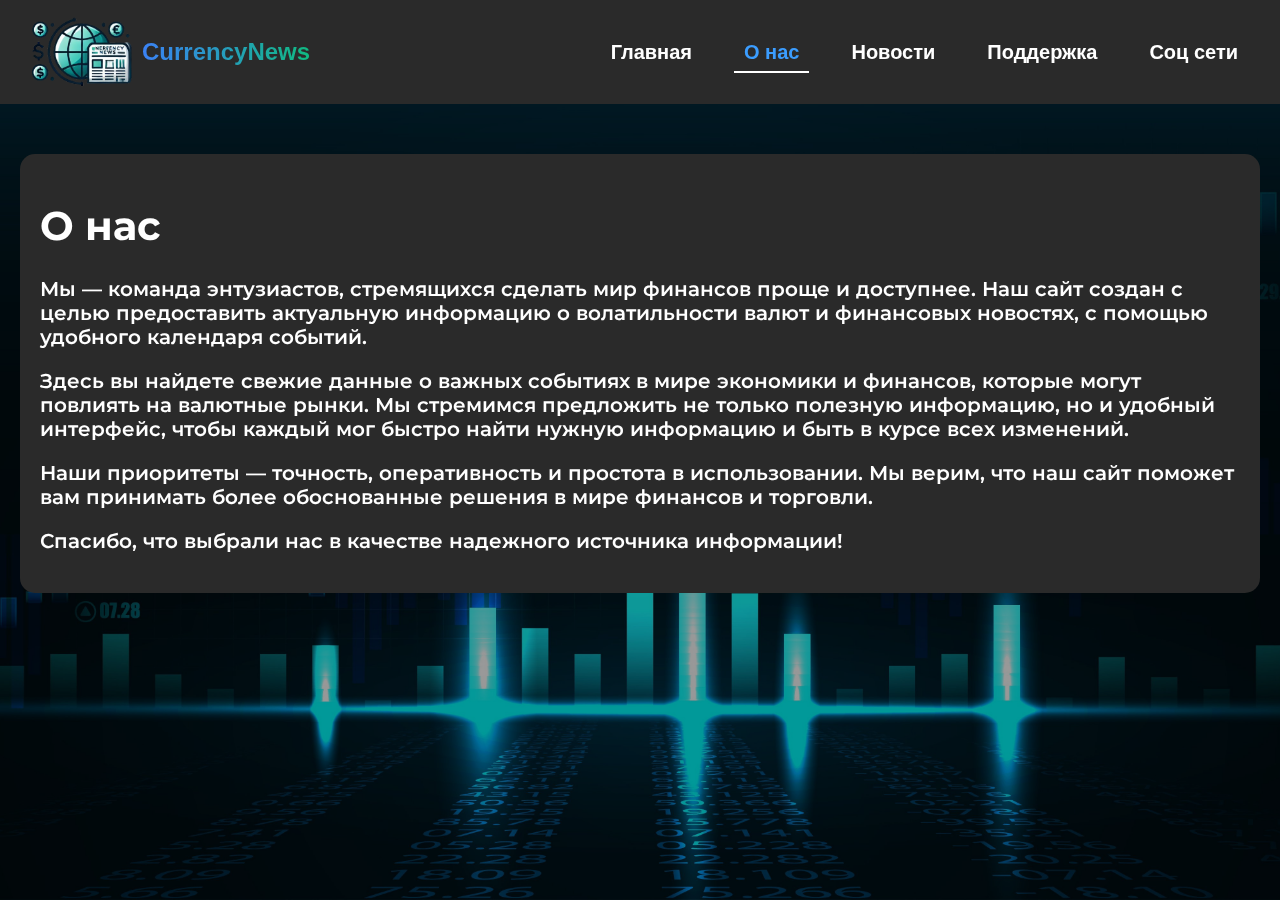
<file: Front_End/IndexMenu/AboutUs.html>
<!DOCTYPE html>
<html lang="en">

<head>
    <!-- Ссылка на шрифт Montserrat -->
    <link rel="preconnect" href="https://fonts.googleapis.com">
    <link rel="preconnect" href="https://fonts.gstatic.com" crossorigin>
    <link href="https://fonts.googleapis.com/css2?family=Montserrat:ital,wght@0,100..900;1,100..900&display=swap" rel="stylesheet">
    <!-- ========================== -->
    <link rel="stylesheet" href="/Front_End/StyleMenu/AboutUs.css">
    <meta charset="UTF-8">
    <meta name="viewport" content="width=device-width, initial-scale=1.0">
    <title>Document</title>
</head>

<body>
    <!-- <div class="video-fon">
        <video id="background-video" autoplay muted loop playsinline>
            <source src="images\Video\Fon_Video.mp4" type="video/mp4">
        </video>
    </div> -->
    <div class="Photo-Fon">
        <img src="../image/Fon_Photo/Photo-Fon.webp" id="background-image">
    </div>
    <!-- Главное меню сверху -->
    <header>
        <div class="logo">
            <img src="../image/Logo/CurrencyNewsLogo.png" alt="Логотип">
            <span class="logo-text">CurrencyNews</span>
        </div>
        <nav>
            <ul>
                <li><a href="../index.html" class="transitions_tab">Главная</a></li>
                <li><a href="AboutUs.html" class="transitions_tab transitions_tab_active">О нас</a></li>
                <li><a href="News.html" class="transitions_tab">Новости</a></li>
                <li><a href="Support.html" class="transitions_tab">Поддержка</a></li>
                <li><a href="SocMedia.html" class="transitions_tab">Соц сети</a></li>
            </ul>
        </nav>
    </header>
    <main class="AboutUs-container">
        <div class="Container-items">
            <h1 class="Main-item">О нас</h1>
            <p class="paragraf">Мы — команда энтузиастов, стремящихся сделать мир финансов проще и доступнее. Наш сайт создан с целью предоставить актуальную информацию о волатильности валют и финансовых новостях, с помощью удобного календаря событий.</p>
            <p class="paragraf">Здесь вы найдете свежие данные о важных событиях в мире экономики и финансов, которые могут повлиять на валютные рынки. Мы стремимся предложить не только полезную информацию, но и удобный интерфейс, чтобы каждый мог быстро найти нужную информацию и быть в курсе всех изменений.</p>
            <p class="paragraf">Наши приоритеты — точность, оперативность и простота в использовании. Мы верим, что наш сайт поможет вам принимать более обоснованные решения в мире финансов и торговли.</p>
            <p class="paragraf">Спасибо, что выбрали нас в качестве надежного источника информации!</p>
        </div>
    </main>
</body>

</html>
</file>
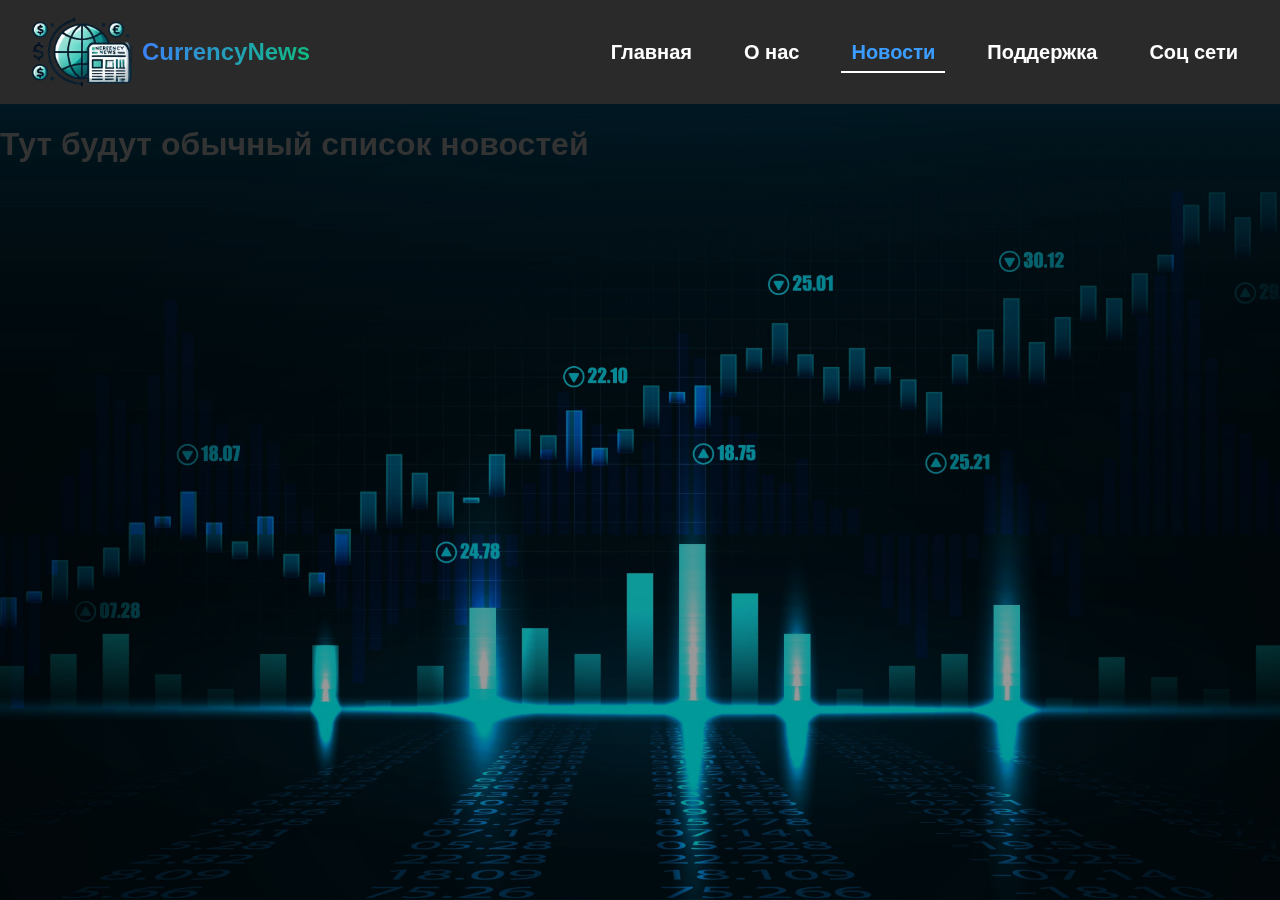
<file: Front_End/IndexMenu/News.html>
<!DOCTYPE html>
<html lang="en">

<head>
    <meta charset="UTF-8">
    <meta name="viewport" content="width=device-width, initial-scale=1.0">
    <link rel="stylesheet" href="/Front_End/StyleMenu/News.css">
    <title>Document</title>
</head>

<body>
    <!-- <div class="video-fon">
        <video id="background-video" autoplay muted loop playsinline>
            <source src="images\Video\Fon_Video.mp4" type="video/mp4">
        </video>
    </div> -->
    <div class="Photo-Fon">
        <img src="../image/Fon_Photo/Photo-Fon.webp" id="background-image">
    </div>
    <!-- Главное меню сверху -->
    <header>
        <div class="logo">
            <img src="../image/Logo/CurrencyNewsLogo.png" alt="Логотип">
            <span class="logo-text">CurrencyNews</span>
        </div>
        <nav>
            <ul>
                <li><a href="../index.html" class="transitions_tab">Главная</a></li>
                <li><a href="AboutUs.html" class="transitions_tab">О нас</a></li>
                <li><a href="News.html" class="transitions_tab transitions_tab_active">Новости</a></li>
                <li><a href="Support.html" class="transitions_tab">Поддержка</a></li>
                <li><a href="SocMedia.html" class="transitions_tab">Соц сети</a></li>
            </ul>
        </nav>
    </header>
    <h1>Тут будут обычный список новостей</h1>
</body>

</html>
</file>
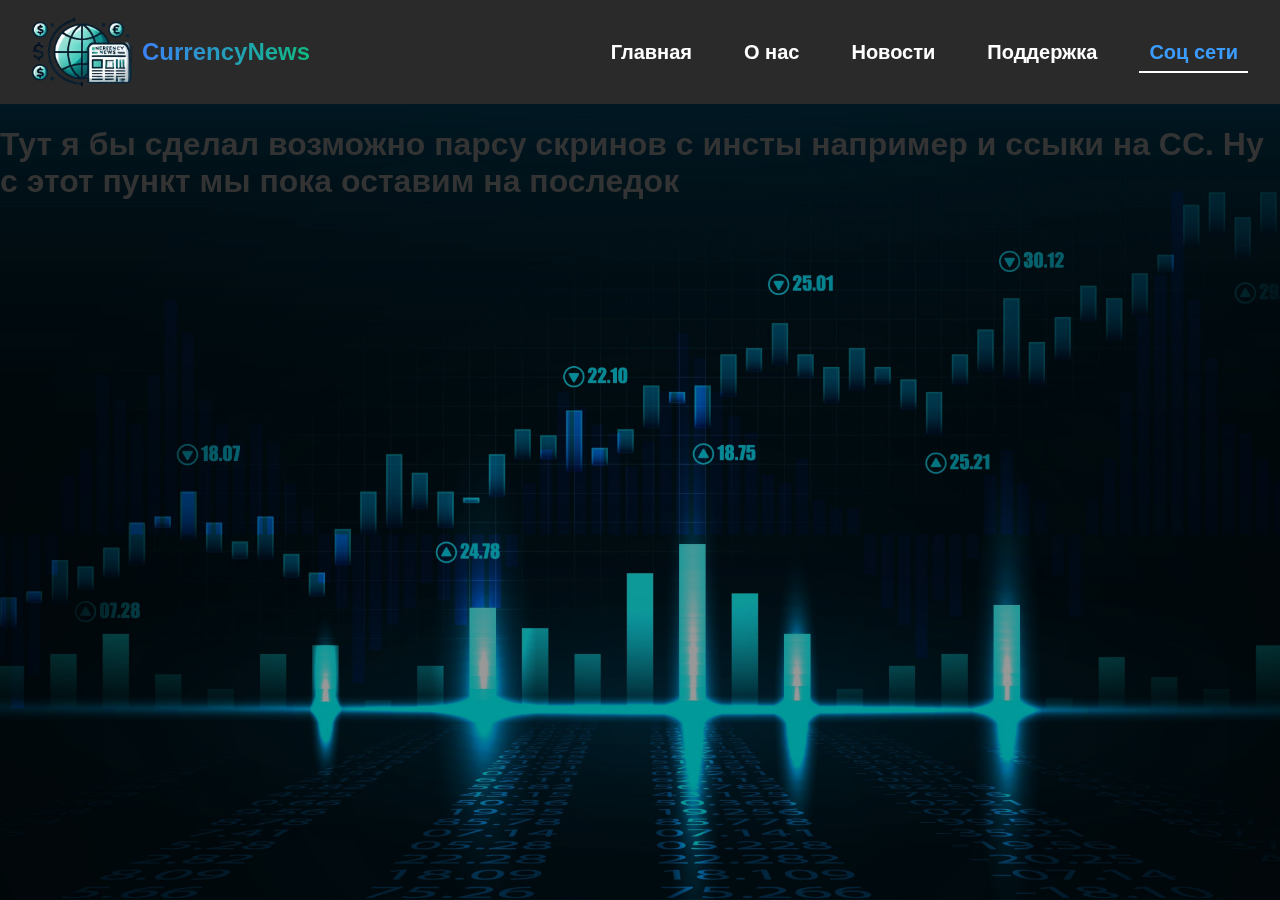
<file: Front_End/IndexMenu/SocMedia.html>
<!DOCTYPE html>
<html lang="en">

<head>
    <meta charset="UTF-8">
    <meta name="viewport" content="width=device-width, initial-scale=1.0">
    <link rel="stylesheet" href="/Front_End/StyleMenu/SocMedia.css">
    <title>Document</title>
</head>

<body>
    <!-- <div class="video-fon">
        <video id="background-video" autoplay muted loop playsinline>
            <source src="images\Video\Fon_Video.mp4" type="video/mp4">
        </video>
    </div> -->
    <div class="Photo-Fon">
        <img src="../image/Fon_Photo/Photo-Fon.webp" id="background-image">
    </div>
    <!-- Главное меню сверху -->
    <header>
        <div class="logo">
            <img src="../image/Logo/CurrencyNewsLogo.png" alt="Логотип">
            <span class="logo-text">CurrencyNews</span>
        </div>
        <nav>
            <ul>
                <li><a href="../index.html" class="transitions_tab">Главная</a></li>
                <li><a href="AboutUs.html" class="transitions_tab">О нас</a></li>
                <li><a href="News.html" class="transitions_tab">Новости</a></li>
                <li><a href="Support.html" class="transitions_tab">Поддержка</a></li>
                <li><a href="SocMedia.html" class="transitions_tab transitions_tab_active">Соц сети</a></li>
            </ul>
        </nav>
    </header>
    <h1>Тут я бы сделал возможно парсу скринов с инсты например и ссыки на СС. Ну с этот пункт мы пока оставим на последок</h1>
</body>

</html>
</file>
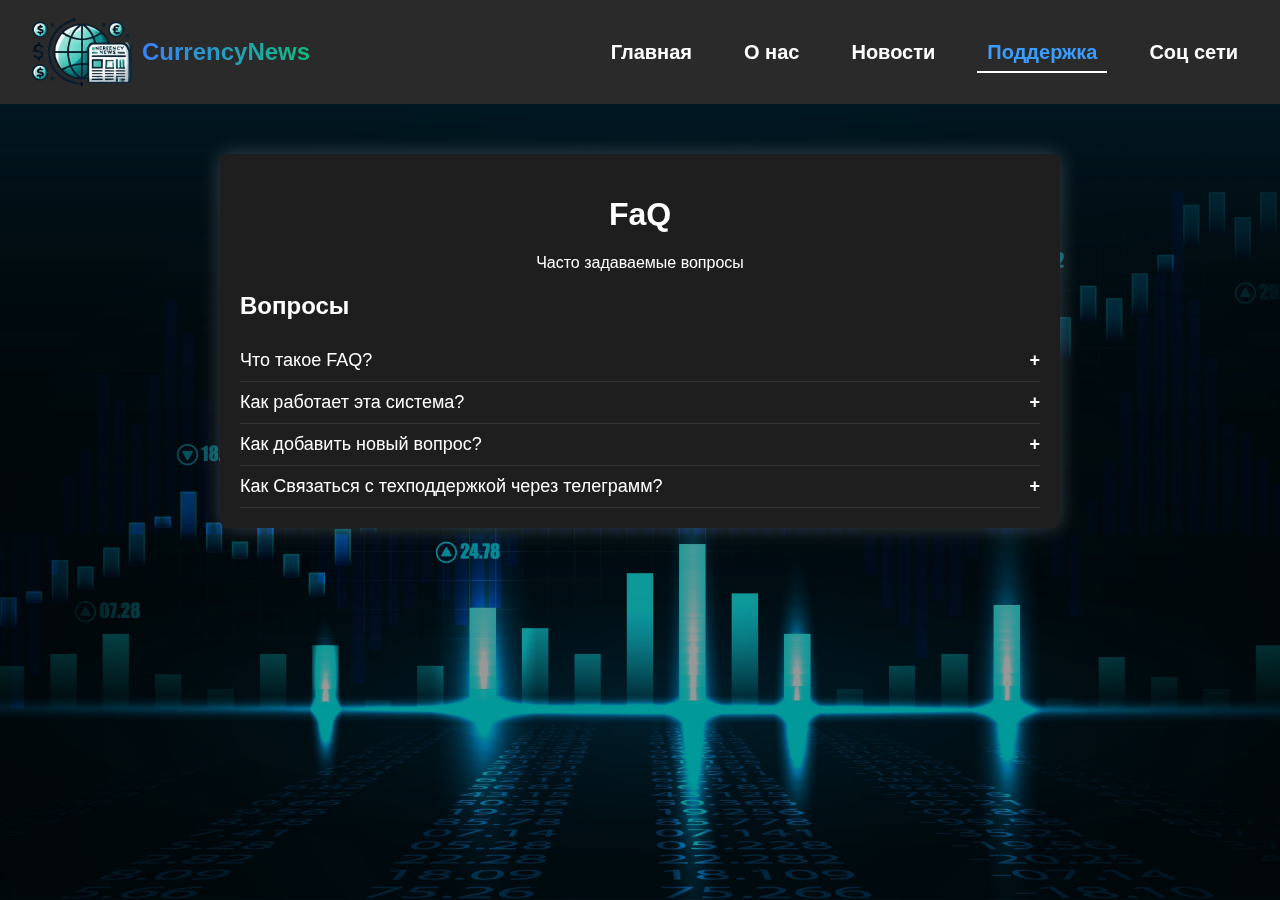
<file: Front_End/IndexMenu/Support.html>
<!DOCTYPE html>
<html lang="en">

<head>
    <meta charset="UTF-8">
    <meta name="viewport" content="width=device-width, initial-scale=1.0">
    <link rel="stylesheet" href="/Front_End/StyleMenu/Support.css">
    <title>Document</title>
</head>

<body>
    <!-- <div class="video-fon">
        <video id="background-video" autoplay muted loop playsinline>
            <source src="images\Video\Fon_Video.mp4" type="video/mp4">
        </video>
    </div> -->
    <div class="Photo-Fon">
        <img src="../image/Fon_Photo/Photo-Fon.webp" id="background-image">
    </div>
    <!-- Главное меню сверху -->
    <header>
        <div class="logo">
            <img src="../image/Logo/CurrencyNewsLogo.png" alt="Логотип">
            <span class="logo-text">CurrencyNews</span>
        </div>
        <nav>
            <ul>
                <li><a href="../index.html" class="transitions_tab">Главная</a></li>
                <li><a href="AboutUs.html" class="transitions_tab">О нас</a></li>
                <li><a href="News.html" class="transitions_tab">Новости</a></li>
                <li><a href="Support.html" class="transitions_tab transitions_tab_active ">Поддержка</a></li>
                <li><a href="SocMedia.html" class="transitions_tab">Соц сети</a></li>
            </ul>
        </nav>
    </header>
    <div class="faq-container">
        <h1>FaQ</h1>
        <p>Часто задаваемые вопросы</p>
        
        <div class="faq-group">
            <h2>Вопросы</h2>
            
            <div class="faq-item">
                <button class="faq-question">Что такое FAQ? <span class="icon">+</span></button>
                <div class="faq-answer">
                    <p>FAQ (Frequently Asked Questions) — это раздел, содержащий часто задаваемые вопросы и ответы на них.</p>
                </div>
            </div>
            
            <div class="faq-item">
                <button class="faq-question">Как работает эта система? <span class="icon">+</span></button>
                <div class="faq-answer">
                    <p>Система позволяет пользователям задавать вопросы, а ответ автоматически показывается при нажатии на вопрос.</p>
                </div>
            </div>
            
            <div class="faq-item">
                <button class="faq-question">Как добавить новый вопрос? <span class="icon">+</span></button>
                <div class="faq-answer">
                    <p>Для добавления нового вопроса, нужно обратиться к администратору сайта или настроить систему через панель управления.</p>
                </div>
            </div>

            <div class="faq-item">
                <button class="faq-question">Как Связаться с техподдержкой через телеграмм?<span class="icon">+</span></button>
                <div class="faq-answer">
                    <p>Нажимай на → <a class="Teleg-Bot" href="https://t.me/CurrencyNews_S_bot">Бот в телеграмм</a> ←</p>
                </div>
            </div>
        </div>
    </div>

</body>
<script src="..\Support.js"></script>

</html>
</file>
<file: Front_End/StyleMenu/AboutUs.css>
/* ДОбавил */
:root {
  --primary-color: #3b82f6;
  --secondary-color: #10b981;
  --background-color: #111827;
  --text-color: #f3f4f6;
  --card-background: rgba(31, 41, 55, 0.8);
}

/* =============================== */

body {
  font-family: Arial, sans-serif;
  margin: 0;
  padding: 0;
  background-color: #f0f0f0;
  color: #333;
}

header {
  background-color: #2a2a2a;
  color: white;
  padding: 1rem 2rem;
  display: flex;
  justify-content: space-between;
  align-items: center;
}

.logo {
  display: flex;
  align-items: center;
  font-size: 1.5rem;
  font-weight: bold;
}

/* ДОбавил */
.logo-text {
  font-size: 1.5rem;
  font-weight: 700;
  background: linear-gradient(to right, var(--primary-color), var(--secondary-color));
  -webkit-background-clip: text;
  background-clip: text;
  -webkit-text-fill-color: transparent;
}

/* ========================================== */

.logo img {
  margin-right: 10px;
  width: 100px;
}

.video-fon {
  position: fixed;
  top: 0;
  left: 0;
  width: 100%;
  height: 100%;
  z-index: -1;
}

video {
  width: 100%;
  height: 100%;
  object-fit: cover;
  opacity: 0.8;
  filter: brightness(0.3);
}

.Photo-Fon {
  position: fixed;
  top: 0;
  left: 0;
  width: 100%;
  height: 100%;
  z-index: -1;
  overflow: hidden;
}

.Photo-Fon img {
  width: 100%;
  height: 100%;
  object-fit: cover;
  filter: brightness(0.6);
}

/* Добавил анимацию выбора меню */
nav {
  display: flex;
  justify-content: center;
  align-items: center;
  position: relative;
}

ul {
  list-style: none;
  display: flex;
  gap: 20px;
  padding: 0;
  margin: 0;
}

li {
  position: relative;
}

.transitions_tab {
  position: relative;
  text-decoration: none;
  color: white;
  font-size: 20px;
  padding: 10px;
}

.transitions_tab::after {
  content: "";
  position: absolute;
  left: 50%;
  bottom: 0;
  width: 0;
  height: 2px;
  background-color: white;
  transition: all 0.5s ease;
}

.transitions_tab:hover::after {
  width: 100%;
  left: 0;
}

/* Активное меню */

.transitions_tab_active {
  color: #3b9dff;
}

.transitions_tab_active::after {
  content: "";
  position: absolute;
  left: 0;
  bottom: 0;
  width: 100%;
  height: 2px;
  background-color: white;
}

/* ======================== */

nav ul {
  list-style-type: none;
  display: flex;
  gap: 2rem;
}

nav a {
  color: white;
  text-decoration: none;
  font-weight: bold;
  transition: color 0.3s;
}

nav a:hover {
  color: #3b9dff;
}

.AboutUs-container {
  /* добавил */
  background-color: #2a2a2a;
  border-radius: 15px;
  padding: 20px;
  max-width: 1200px;
  margin: 0 auto;
  /* ======== */

  font-family: "Montserrat", serif;
  font-weight: 600;
  display: flex;
  margin-top: 50px;
  justify-content: center;

  /* Убрал
      height: 100vh;
      */
}

.Container-items {
  width: 1200px;
  font-size: 20px;
}

/* добавил */
.Main-item {
  color: #ffffff;
}

.paragraf {
  color: #ffffff;
}
</file>
<file: Front_End/StyleMenu/News.css>
/* ДОбавил */
:root {
  --primary-color: #3b82f6;
  --secondary-color: #10b981;
  --background-color: #111827;
  --text-color: #f3f4f6;
  --card-background: rgba(31, 41, 55, 0.8);
}

/* =============================== */

/* Ну допустим добавил описание какое то */


body {
  font-family: Arial, sans-serif;
  margin: 0;
  padding: 0;
  background-color: #f0f0f0;
  color: #333;
}

header {
  background-color: #2a2a2a;
  color: white;
  padding: 1rem 2rem;
  display: flex;
  justify-content: space-between;
  align-items: center;
}

.logo {
  display: flex;
  align-items: center;
  font-size: 1.5rem;
  font-weight: bold;
}

/* ДОбавил */
.logo-text {
  font-size: 1.5rem;
  font-weight: 700;
  background: linear-gradient(to right, var(--primary-color), var(--secondary-color));
  -webkit-background-clip: text;
  background-clip: text;
  -webkit-text-fill-color: transparent;
}

/* ========================================== */

.logo img {
  margin-right: 10px;
  width: 100px;
}

.video-fon {
  position: fixed;
  top: 0;
  left: 0;
  width: 100%;
  height: 100%;
  z-index: -1;
}

video {
  width: 100%;
  height: 100%;
  object-fit: cover;
  opacity: 0.8;
  filter: brightness(0.3);
}

.Photo-Fon {
  position: fixed;
  top: 0;
  left: 0;
  width: 100%;
  height: 100%;
  z-index: -1;
  overflow: hidden;
}

.Photo-Fon img {
  width: 100%;
  height: 100%;
  object-fit: cover;
  filter: brightness(0.6);
}

/* Добавил анимацию выбора меню */
nav {
  display: flex;
  justify-content: center;
  align-items: center;
  position: relative;
}

ul {
  list-style: none;
  display: flex;
  gap: 20px;
  padding: 0;
  margin: 0;
}

li {
  position: relative;
}

.transitions_tab {
  position: relative;
  text-decoration: none;
  color: white;
  font-size: 20px;
  padding: 10px;
}

.transitions_tab::after {
  content: "";
  position: absolute;
  left: 50%;
  bottom: 0;
  width: 0;
  height: 2px;
  background-color: white;
  transition: all 0.5s ease;
}

.transitions_tab:hover::after {
  width: 100%;
  left: 0;
}

/* Активное меню */

.transitions_tab_active {
  color: #3b9dff;
}

.transitions_tab_active::after {
  content: "";
  position: absolute;
  left: 0;
  bottom: 0;
  width: 100%;
  height: 2px;
  background-color: white;
}

/* ======================== */

nav ul {
  list-style-type: none;
  display: flex;
  gap: 2rem;
}

nav a {
  color: white;
  text-decoration: none;
  font-weight: bold;
  transition: color 0.3s;
}

nav a:hover {
  color: #3b9dff;
}

.AboutUs-container {
  font-family: "Montserrat", serif;
  font-weight: 600;
  display: flex;
  margin-top: 50px;
  justify-content: center;
  height: 100vh;
}

.Container-items {
  width: 1200px;
  font-size: 20px;
}
</file>
<file: Front_End/StyleMenu/SocMedia.css>
/* ДОбавил */
:root {
  --primary-color: #3b82f6;
  --secondary-color: #10b981;
  --background-color: #111827;
  --text-color: #f3f4f6;
  --card-background: rgba(31, 41, 55, 0.8);
}

/* =============================== */

body {
  font-family: Arial, sans-serif;
  margin: 0;
  padding: 0;
  background-color: #f0f0f0;
  color: #333;
}

header {
  background-color: #2a2a2a;
  color: white;
  padding: 1rem 2rem;
  display: flex;
  justify-content: space-between;
  align-items: center;
}

.logo {
  display: flex;
  align-items: center;
  font-size: 1.5rem;
  font-weight: bold;
}

/* ДОбавил */
.logo-text {
  font-size: 1.5rem;
  font-weight: 700;
  background: linear-gradient(to right, var(--primary-color), var(--secondary-color));
  -webkit-background-clip: text;
  background-clip: text;
  -webkit-text-fill-color: transparent;
}

/* ========================================== */

.logo img {
  margin-right: 10px;
  width: 100px;
}

.video-fon {
  position: fixed;
  top: 0;
  left: 0;
  width: 100%;
  height: 100%;
  z-index: -1;
}

video {
  width: 100%;
  height: 100%;
  object-fit: cover;
  opacity: 0.8;
  filter: brightness(0.3);
}

.Photo-Fon {
  position: fixed;
  top: 0;
  left: 0;
  width: 100%;
  height: 100%;
  z-index: -1;
  overflow: hidden;
}

.Photo-Fon img {
  width: 100%;
  height: 100%;
  object-fit: cover;
  filter: brightness(0.6);
}

/* Добавил анимацию выбора меню */
nav {
  display: flex;
  justify-content: center;
  align-items: center;
  position: relative;
}

ul {
  list-style: none;
  display: flex;
  gap: 20px;
  padding: 0;
  margin: 0;
}

li {
  position: relative;
}

.transitions_tab {
  position: relative;
  text-decoration: none;
  color: white;
  font-size: 20px;
  padding: 10px;
}

.transitions_tab::after {
  content: "";
  position: absolute;
  left: 50%;
  bottom: 0;
  width: 0;
  height: 2px;
  background-color: white;
  transition: all 0.5s ease;
}

.transitions_tab:hover::after {
  width: 100%;
  left: 0;
}

/* Активное меню */

.transitions_tab_active {
  color: #3b9dff;
}

.transitions_tab_active::after {
  content: "";
  position: absolute;
  left: 0;
  bottom: 0;
  width: 100%;
  height: 2px;
  background-color: white;
}

/* ======================== */

nav ul {
  list-style-type: none;
  display: flex;
  gap: 2rem;
}

nav a {
  color: white;
  text-decoration: none;
  font-weight: bold;
  transition: color 0.3s;
}

nav a:hover {
  color: #3b9dff;
}

.AboutUs-container {
  font-family: "Montserrat", serif;
  font-weight: 600;
  display: flex;
  margin-top: 50px;
  justify-content: center;
  height: 100vh;
}

.Container-items {
  width: 1200px;
  font-size: 20px;
}
</file>
<file: Front_End/StyleMenu/Support.css>
/* ДОбавил */
:root {
  --primary-color: #3b82f6;
  --secondary-color: #10b981;
  --background-color: #111827;
  --text-color: #f3f4f6;
  --card-background: rgba(31, 41, 55, 0.8);
}

/* =============================== */

body {
  font-family: Arial, sans-serif;
  margin: 0;
  padding: 0;
  background-color: #f0f0f0;
  color: #333;
}

header {
  background-color: #2a2a2a;
  color: white;
  padding: 1rem 2rem;
  display: flex;
  justify-content: space-between;
  align-items: center;
}

.logo {
  display: flex;
  align-items: center;
  font-size: 1.5rem;
  font-weight: bold;
}

/* ДОбавил */
.logo-text {
  font-size: 1.5rem;
  font-weight: 700;
  background: linear-gradient(to right, var(--primary-color), var(--secondary-color));
  -webkit-background-clip: text;
  background-clip: text;
  -webkit-text-fill-color: transparent;
}

/* ========================================== */

.logo img {
  margin-right: 10px;
  width: 100px;
}

.video-fon {
  position: fixed;
  top: 0;
  left: 0;
  width: 100%;
  height: 100%;
  z-index: -1;
}

video {
  width: 100%;
  height: 100%;
  object-fit: cover;
  opacity: 0.8;
  filter: brightness(0.3);
}

.Photo-Fon {
  position: fixed;
  top: 0;
  left: 0;
  width: 100%;
  height: 100%;
  z-index: -1;
  overflow: hidden;
}

.Photo-Fon img {
  width: 100%;
  height: 100%;
  object-fit: cover;
  filter: brightness(0.6);
}

/* Добавил анимацию выбора меню */
nav {
  display: flex;
  justify-content: center;
  align-items: center;
  position: relative;
}

ul {
  list-style: none;
  display: flex;
  gap: 20px;
  padding: 0;
  margin: 0;
}

li {
  position: relative;
}

.transitions_tab {
  position: relative;
  text-decoration: none;
  color: white;
  font-size: 20px;
  padding: 10px;
}

.transitions_tab::after {
  content: "";
  position: absolute;
  left: 50%;
  bottom: 0;
  width: 0;
  height: 2px;
  background-color: white;
  transition: all 0.5s ease;
}

.transitions_tab:hover::after {
  width: 100%;
  left: 0;
}

/* Активное меню */

.transitions_tab_active {
  color: #3b9dff;
}

.transitions_tab_active::after {
  content: "";
  position: absolute;
  left: 0;
  bottom: 0;
  width: 100%;
  height: 2px;
  background-color: white;
}

/* ======================== */

nav ul {
  list-style-type: none;
  display: flex;
  gap: 2rem;
}

nav a {
  color: white;
  text-decoration: none;
  font-weight: bold;
  transition: color 0.3s;
}

nav a:hover {
  color: #3b9dff;
}

.AboutUs-container {
  font-family: "Montserrat", serif;
  font-weight: 600;
  display: flex;
  margin-top: 50px;
  justify-content: center;
  height: 100vh;
}

.Container-items {
  width: 1200px;
  font-size: 20px;
}


/* Стили для Часто задаваемые вопросы */

/* Полная структура Таблицы */
.faq-container {
  color: white;
  font-family: Arial, sans-serif;
  text-align: center;
  padding: 20px;
  max-width: 800px;
  margin: auto;
  background: #1e1e1e;
  padding: 20px;
  margin-top: 50px;
  border-radius: 8px;
  box-shadow: 0px 0px 20px rgba(255, 255, 255, 0.222);
  
}

/*  */
.faq-group h2 {
  text-align: left;
}

/* Один Блочек, вопрос-ответ */
.faq-item {
  border-bottom: 1px solid #333;
  padding: 10px 0;
}

/* Кнопка(В ней вопрос) */
.faq-question {
  width: 100%;
  background: none;
  border: none;
  color: rgb(255, 255, 255);
  font-size: 18px;
  display: flex;
  justify-content: space-between;
  cursor: pointer;
  padding: 0; /* Убирает внутренний отступ */
  text-align: left; /* Выравнивание текста */
}

/* Кнопка(В ней вопрос). Эфект для наведения */
.faq-question:hover {
  color: rgba(255, 255, 255, 0.841);
}

/* Ответ на вопрос */
.faq-answer {
  display: none;
  text-align: left;
  margin-top: 10px;
  font-size: 14px;
  color: rgba(255, 255, 255, 0.89);
}

.Teleg-Bot {
  color: rgba(255, 255, 255, 0.89) ;
  margin: 0 20px;
  font-size: 14px;
}

.Teleg-Bot:hover {
  color: rgba(84, 82, 255, 0.89) ;
}

/* Активный класс для включить/выключить */
.faq-answer.active {
  display: block;
}

/*  */
.icon {
  font-weight: bold;
}
</file>
